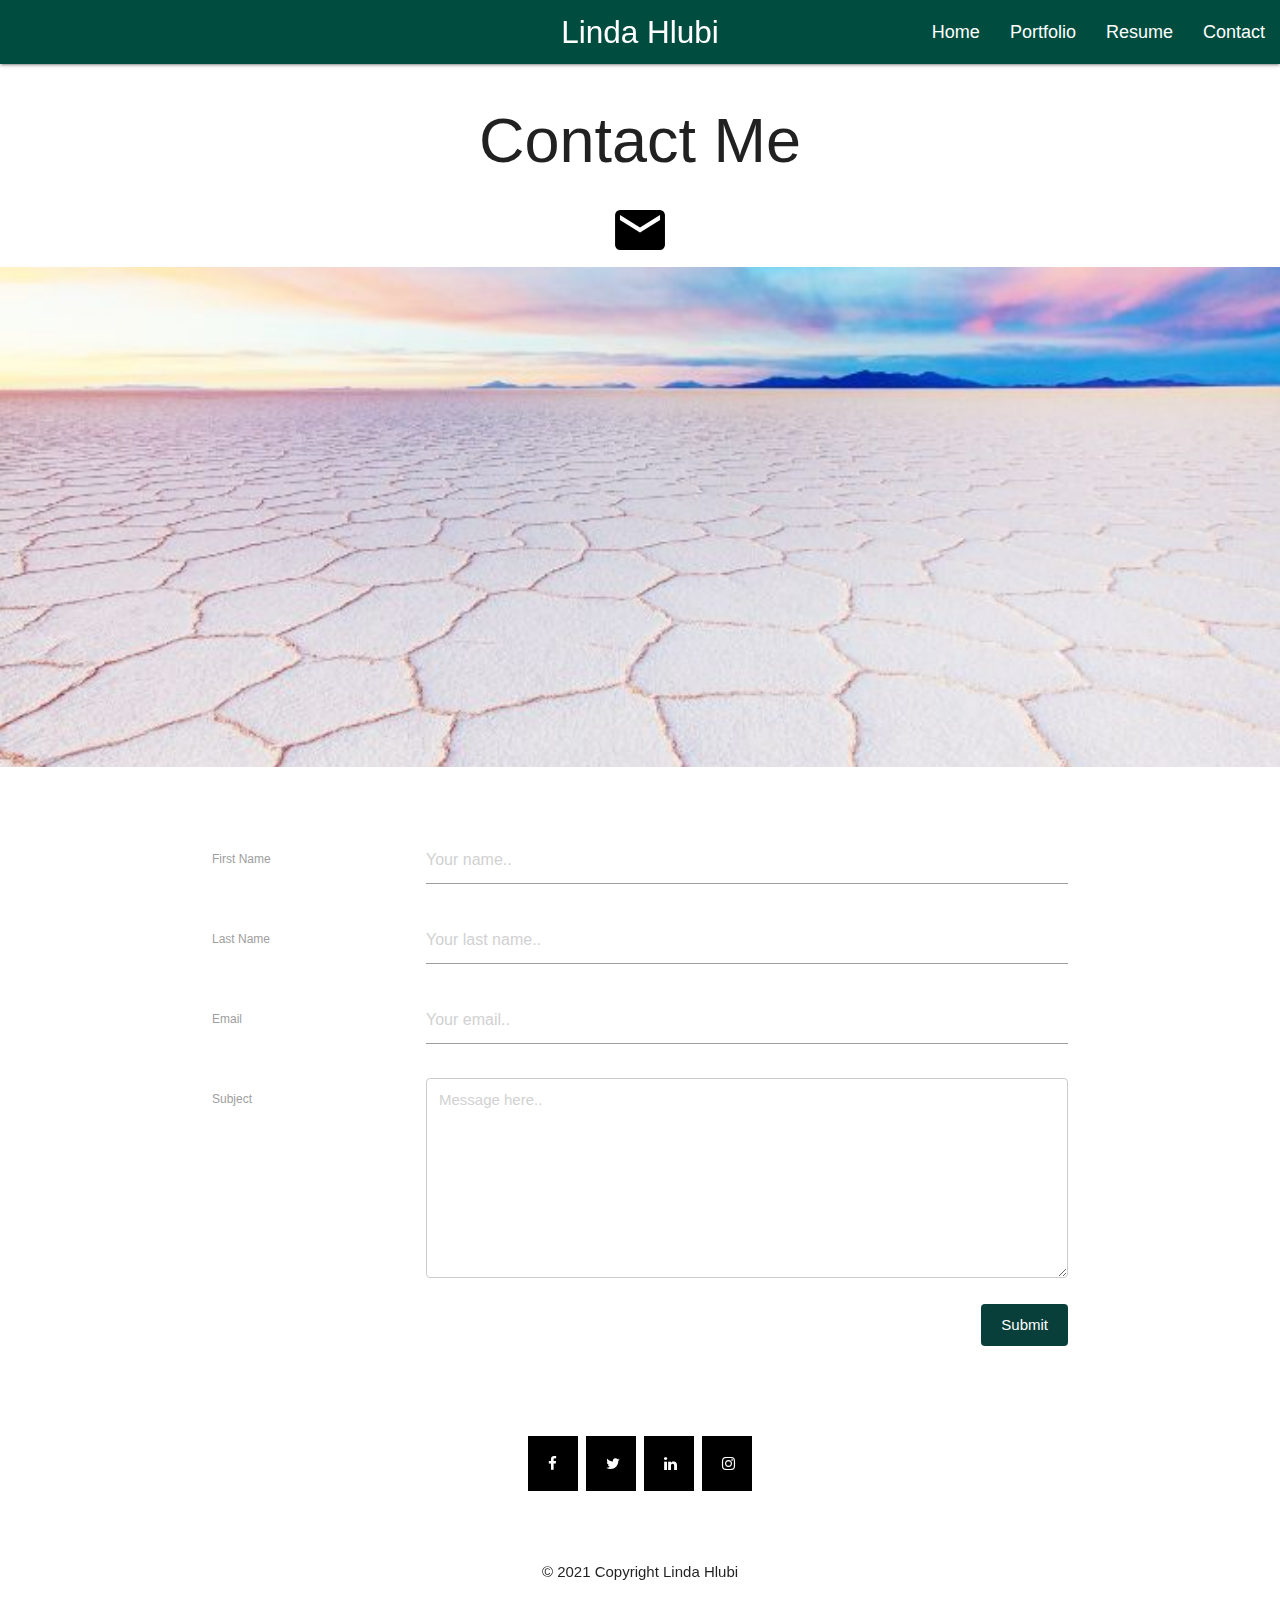
<file: contact.html>
<!Doctype html>
<html>
    <head>
       <title>Linda's Portfolio Contact Page</title> 
       <link rel= "stylesheet" href ="style.css" />
       <!--icon library -->
<link rel="stylesheet" href="https://cdnjs.cloudflare.com/ajax/libs/font-awesome/4.7.0/css/font-awesome.min.css">
       <!--Import Google Icon Font-->
      <link href="https://fonts.googleapis.com/icon?family=Material+Icons" rel="stylesheet">
         <!-- Compiled and minified CSS -->
    <link rel="stylesheet" href="https://cdnjs.cloudflare.com/ajax/libs/materialize/1.0.0/css/materialize.min.css">
    </head>
    <body>
       <!--Navbar Start--> 
       <nav>
        <div class="nav-wrapper teal darken-4">
          <a href="#!" class="brand-logo center">Linda Hlubi</a>
          <a href="#" data-target="mobile-demo" class="sidenav-trigger"><i class="material-icons">menu</i></a>
          <ul class="right hide-on-med-and-down">
            <li><a href="./index.html" class="breadcrumb">Home</a></li>
            <li><a href="./portfolio.html" class="breadcrumb">Portfolio</a></li>
            <li><a href="./LH Resume.pdf" class="breadcrumb">Resume</a></li>
            <li><a href="./contact.html" class="breadcrumb">Contact</a></li>
          </ul>
        </div>
      </nav>
    
      <ul class="sidenav black" id="mobile-demo">
        <ul id="slide-out" class="sidenav sidenav-fixed teal darken-4">
            <li><div class="user-view">
              <div class="background">
                <img src="./My Pics/graf.png">
              </div>
              <a href="./index.html"><img class="circle" src="./My Pics/IMG_0035.JPG"></a>
              <a class="white-text" href="#name"><span class="white-text name">Linda Hlubi</span></a>
              <a class="white-text" href="mailto:linda_hlubi@icloud.com?Subject=Hi%20there"><span class="white-text email">linda_hlubi@icloud.com</span></a>
            </div></li>
            <li><a class="white-text" href="./link.html"><i class="material-icons white-text">cloud</i>Latest Project</a></li>
            <li><a class="white-text" href="https://www.linkedin.com/in/LindaHlubi">Linkedin</a></li>
            <li><div class="divider"></div></li>
            <li><a class="white-text" class="subheader">Projects<i class="material-icons white-text">code</i></a></li>
            <li><a class="white-text" class="waves-effect" href="https://github.com/LindaHlubi?tab=repositories">Github Repository</a></li>
          </ul>
          <a href="#" data-target="slide-out" class="sidenav-trigger show-on-large black"><i class="material-icons">menu</i></a>   
        <li><a class="white-text" href="./index.html">Home<i class="material-icons white-text">home</i></a></li>
        <li><a class="white-text" href="./portfolio.html">Portfolio<i class="material-icons white-text">code</i></a></li>
        <li><a class="white-text" href="./LH Resume.pdf">Resume<i class="material-icons white-text">find_in_page</i></a></li>
        <li><a class="white-text" href="./contact.html">Contact<i class="material-icons white-text">contacts</i></a></li>
      </ul>
      <!--Navbar ends--> 
      <!--Header-->
      <div class=" col s12 center">
      <h1 class="center">Contact Me</h1>
      <a class="emailLogo" href="mailto:linda_hlubi@icloud.com?Subject=Hi%20there"><i class="material-icons black-text" style="font-size:60px;" >email</i></a>
      </div>
      <!--parallax start-->
      <div class="parallax-container">
        <div class="parallax"><img src="./My Pics/cdn.cliqued.jpg"></div>
      </div>
      <!--parallax end-->
      <br><br>
      <!--email form-->
      <div class="container">
        <form action="email.php">
          <div class="row">
            <div class="col-25">
              <label for="fname">First Name</label>
            </div>
            <div class="col-75">
              <input type="text" id="Name" name="firstname" placeholder="Your name..">
            </div>
          </div>
          <div class="row">
            <div class="col-25">
              <label for="lname">Last Name</label>
            </div>
            <div class="col-75">
              <input type="text" id="Name" name="lastname" placeholder="Your last name..">
            </div>
          </div>
          <div class="row">
            <div class="col-25">
              <label for="Email">Email</label>
            </div>
              <div class="col-75">
                <input type="text" id="Email" name="Email" placeholder="Your email..">
              </div>
          </div>
          <div class="row">
            <div class="col-25">
              <label for="Message">Subject</label>
            </div>
            <div class="col-75">
              <textarea id="Message" name="Message" placeholder="Message here.." style="height:200px"></textarea>
            </div>
          </div>
          <div class="row">
            <input type="submit" value="Submit">
          </div>
        </form>
      </div>
   
      <!--Email form ends here-->
      <br><br>
    
              <!-- Social Media icons -->
              <div class="center">
              <a href="https://www.facebook.com/lindalooloo" class="fa fa-facebook"></a>
              <a href="./link.html" class="fa fa-twitter"></a>
              <a href="./link.html" class="fa fa-linkedin"></a>
              <a href="https://www.instagram.com/lindor_h/?hl=en" class="fa fa-instagram"></a>
              </div>
              <!--Social Media icons end-->
              <br><br>

              <!-- copyright footer starts here-->
        <div class="footer-copyright center">
          <div class="container">
          © 2021 Copyright Linda Hlubi
          </div>
        </div>
    
          

      <!--Footer ends-->

      <!--JS scripts here-->
    <!--Jquery script-->
    <script src="https://code.jquery.com/jquery-3.5.1.min.js"></script>
    <!-- Compiled and minified JavaScript -->
    <script src="https://cdnjs.cloudflare.com/ajax/libs/materialize/1.0.0/js/materialize.min.js"></script>  
    <script src="./script.js"></script>
    <!--Jquery script-->
    <script src="https://code.jquery.com/jquery-3.5.1.min.js"></script>
    <!-- Compiled and minified JavaScript -->
    <script src="https://cdnjs.cloudflare.com/ajax/libs/materialize/1.0.0/js/materialize.min.js"></script>
    </body>
</html>
</file>
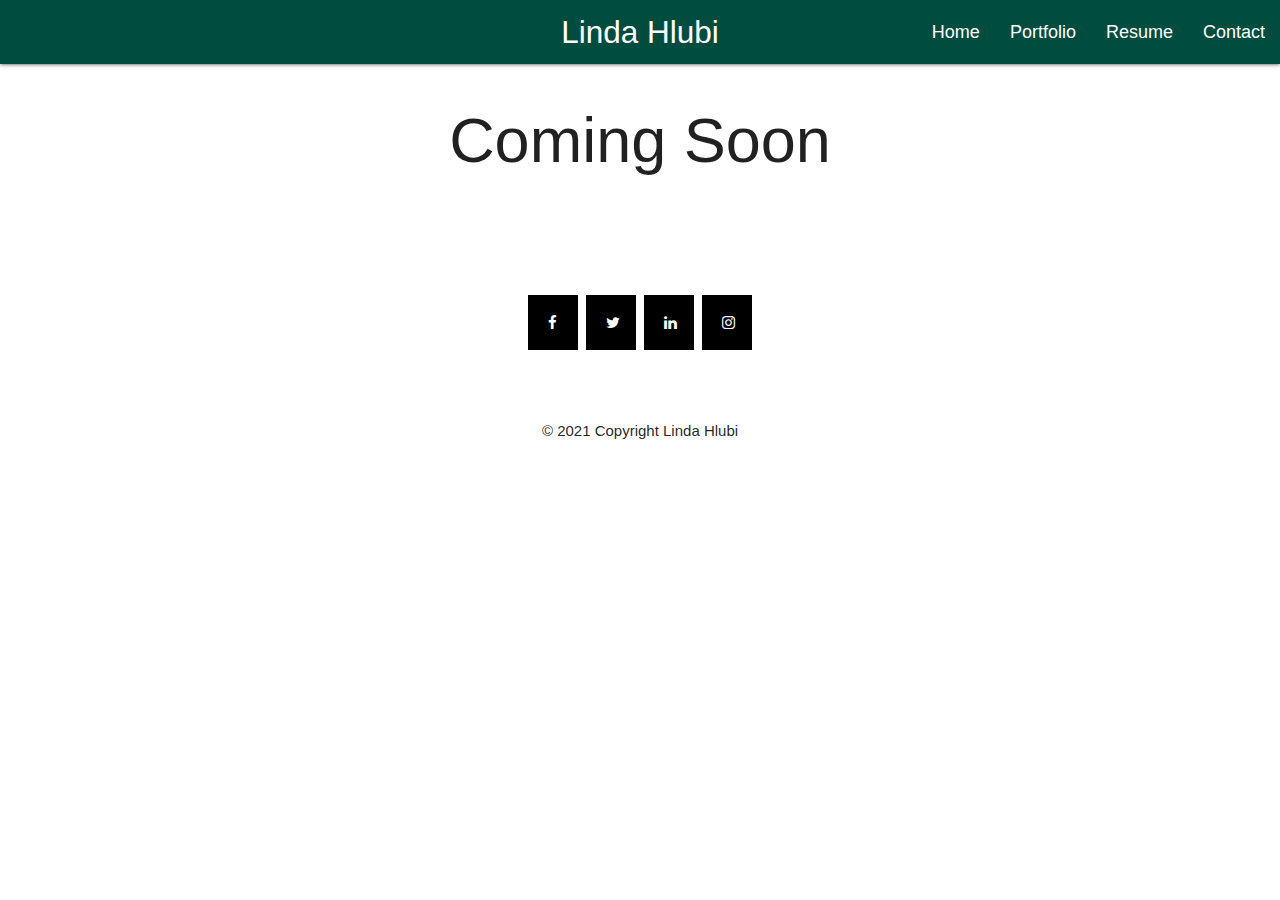
<file: link.html>
<!Doctype html>
<html>
    <head>
       <title>Linda's Portfolio Page</title> 
       <link rel= "stylesheet" href ="style.css" />
       <!--icon library -->
       <link rel="stylesheet" href="https://cdnjs.cloudflare.com/ajax/libs/font-awesome/4.7.0/css/font-awesome.min.css">

       <!--Import Google Icon Font-->
      <link href="https://fonts.googleapis.com/icon?family=Material+Icons" rel="stylesheet">
         <!-- Compiled and minified CSS -->
    <link rel="stylesheet" href="https://cdnjs.cloudflare.com/ajax/libs/materialize/1.0.0/css/materialize.min.css">
    </head>
    <body>
       <!--Navbar Start--> 
       <nav>
        <div class="nav-wrapper teal darken-4">
          <a href="#!" class="brand-logo center">Linda Hlubi</a>
          <a href="#" data-target="mobile-demo" class="sidenav-trigger"><i class="material-icons">menu</i></a>
          <ul class="right hide-on-med-and-down">
            <li><a href="./index.html" class="breadcrumb">Home</a></li>
            <li><a href="Portfolio" class="breadcrumb">Portfolio</a></li>
            <li><a href="./LH Resume.pdf" class="breadcrumb">Resume</a></li>
            <li><a href="./contact.html" class="breadcrumb">Contact</a></li>
          </ul>
        </div>
      </nav>
    
      <ul class="sidenav black" id="mobile-demo">
        <ul id="slide-out" class="sidenav sidenav-fixed teal darken-4">
            <li><div class="user-view">
              <div class="background">
                <img src="./My Pics/graf.png">
              </div>
              <a href="./index.html"><img class="circle" src="./My Pics/IMG_0035.JPG"></a>
              <a class="white-text" href="#name"><span class="white-text name">Linda Hlubi</span></a>
              <a class="white-text" href="mailto:linda_hlubi@icloud.com?Subject=Hi%20there"></a><span class="white-text email">linda_hlubi@icloud.com</span></a>
            </div></li>
            <li><a class="white-text" href="./link.html"><i class="material-icons white-text">cloud</i>Latest Project</a></li>
            <li><a class="white-text" href="https://www.linkedin.com/in/LindaHlubi">Linkedin</a></li>
            <li><div class="divider"></div></li>
            <li><a class="white-text" class="subheader">Projects<i class="material-icons white-text">code</i></a></li>
            <li><a class="white-text" class="waves-effect" href="https://github.com/LindaHlubi?tab=repositories">Github Repository</a></li>
          </ul>
          <a href="#" data-target="slide-out" class="sidenav-trigger show-on-large black"><i class="material-icons">menu</i></a>   
        <li><a class="white-text" href="./index.html">Home<i class="material-icons white-text">home</i></a></li>
        <li><a class="white-text" href="./portfolio.html">Portfolio<i class="material-icons white-text">code</i></a></li>
        <li><a class="white-text" href="./LH Resume.pdf">Resume<i class="material-icons white-text">find_in_page</i></a></li>
        <li><a class="white-text" href="./contact.html">Contact<i class="material-icons white-text">contacts</i></a></li>
      </ul>
      <!--Navbar ends-->
      <!--Header-->
      <h1 class="center">Coming Soon</h1>
      <br><br>
      <br><br>
       <!-- Social Media icons -->
       <div class="center" target="bottom">
        <a href="https://www.facebook.com/lindalooloo" class="fa fa-facebook"></a>
        <a href="./link.html" class="fa fa-twitter"></a>
        <a href="./link.html" class="fa fa-linkedin"></a>
        <a href="https://www.instagram.com/lindor_h/?hl=en" class="fa fa-instagram"></a>
        </div>
        <!--Social Media icons end-->
        <br><br>
  <div class="footer-copyright center" target="bottom">
    <div class="container">
    © 2021 Copyright Linda Hlubi
    </div>
  </div>
      <!--JS scripts here-->
    <!--Jquery script-->
    <script src="https://code.jquery.com/jquery-3.5.1.min.js"></script>
    <!-- Compiled and minified JavaScript -->
    <script src="https://cdnjs.cloudflare.com/ajax/libs/materialize/1.0.0/js/materialize.min.js"></script>  
    <script src="./script.js"></script>
    <!--Jquery script-->
    <script src="https://code.jquery.com/jquery-3.5.1.min.js"></script>
    <!-- Compiled and minified JavaScript -->
    <script src="https://cdnjs.cloudflare.com/ajax/libs/materialize/1.0.0/js/materialize.min.js"></script>
    </body>
</html>
</file>
<file: style.css>
.parallax-container {
      height: "your height here";
    }
header, main, footer {
        padding-left: 300px;
    }
  
@media only screen and (max-width : 992px) {
header, main, footer {
          padding-left: 0;
        }
      }
      form {
          width: 200px
          center;
          
      }
      .fa {
        padding: 20px;
        font-size: 30px;
        width: 50px;
        text-align: center;
        text-decoration: none;
        margin: 5px 2px;
      }
      
      .fa:hover {
          opacity: 0.7;
      }
      
      .fa-facebook {
        background: black;
        color: white;
      } 
      .fa-twitter {
        background: black;
        color: white; 
      }
      .fa-linkedin {
        background: black;
        color: white;
      }  
      .fa-instagram {
        background:black;
        color: white;
      } 
      /* Style inputs, select elements and textareas */
input[type=text], select, textarea{
  width: 100%;
  padding: 12px;
  border: 1px solid #ccc;
  border-radius: 4px;
  box-sizing: border-box;
  resize: vertical;
}

/* Style the label to display next to the inputs */
label {
  padding: 12px 12px 12px 0;
  display: inline-block;
}

/* Style the submit button */
input[type=submit] {
  background-color: rgba(2, 58, 52, 0.973);
  color: white;
  padding: 12px 20px;
  border: none;
  border-radius: 4px;
  cursor: pointer;
  float: right;
}

/* Style the container */
.container {
  border-radius: 5px;
  background-color: white;
  padding: 20px;
}

/* Floating column for labels: 25% width */
.col-25 {
  float: left;
  width: 25%;
  margin-top: 6px;
}

/* Floating column for inputs: 75% width */
.col-75 {
  float: left;
  width: 75%;
  margin-top: 6px;
}

/* Clear floats after the columns */
.row:after {
  content: "";
  display: table;
  clear: both;
}

/* Responsive layout - when the screen is less than 600px wide, make the two columns stack on top of each other instead of next to each other */
@media screen and (max-width: 600px) {
  .col-25, .col-75, input[type=submit] {
    width: 100%;
    margin-top: 0;
    
} 
}
</file>
